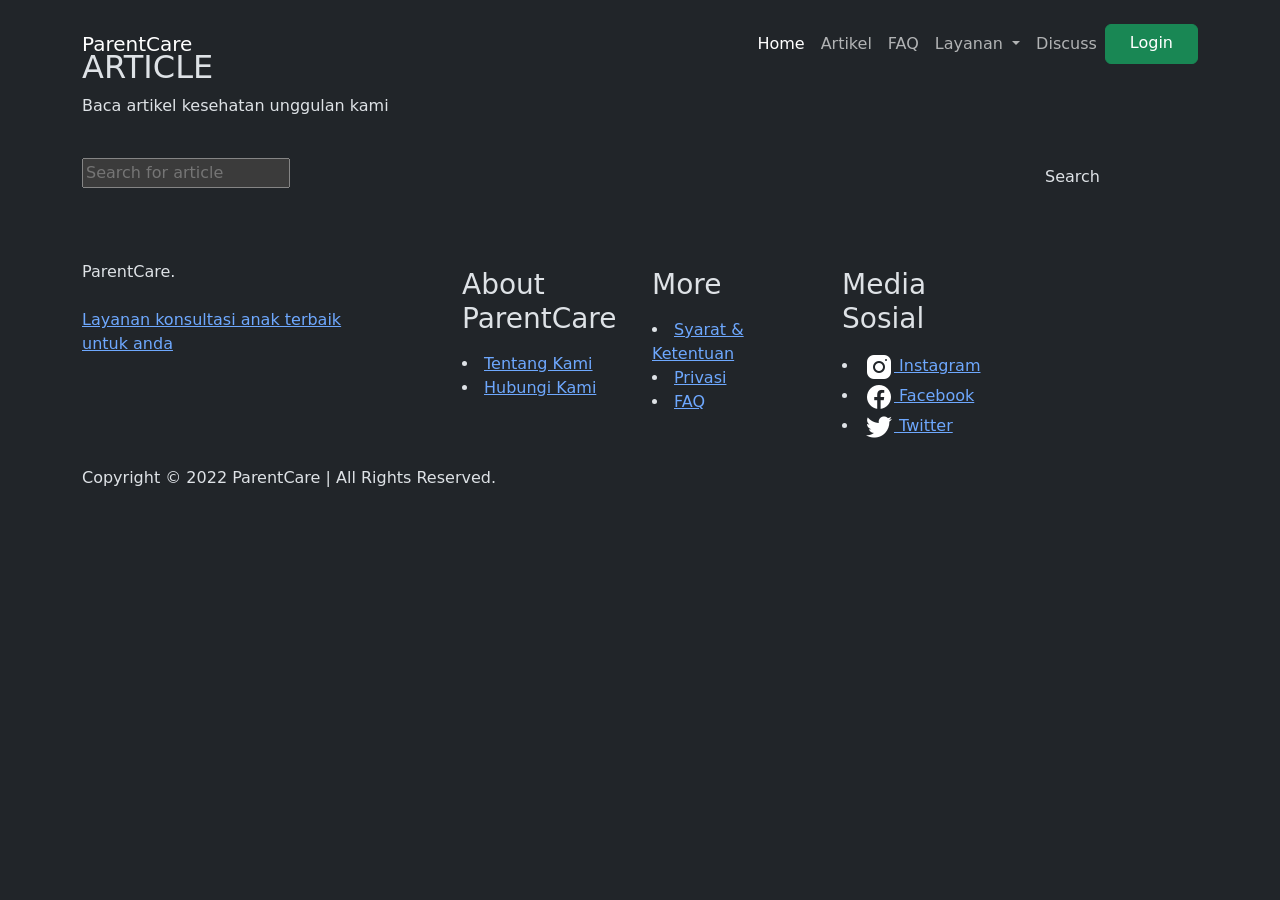
<file: dreakmode.html>
<!doctype html>
<html lang="en" data-bs-theme="dark">

<head>
    <meta charset="utf-8">
    <meta name="viewport" content="width=device-width, initial-scale=1">
    <title>Bootstrap demo</title>
    <link href="https://cdn.jsdelivr.net/npm/bootstrap@5.3.0-alpha1/dist/css/bootstrap.min.css" rel="stylesheet"
        integrity="sha384-GLhlTQ8iRABdZLl6O3oVMWSktQOp6b7In1Zl3/Jr59b6EGGoI1aFkw7cmDA6j6gD" crossorigin="anonymous">
</head>

<body>
    <header>
        <nav class="navbar navbar-expand-lg navbar-light fixed-top py-4 bgcolor" data-aos="fade-down">
            <div class="container-xl">
                <a class="navbar-brand" href="../../index.php">Parent<span>Care</span></a>
                <button class="navbar-toggler" type="button" data-bs-toggle="collapse"
                    data-bs-target="#navbarResponsive" aria-controls="navbarNavAltMarkup" aria-expanded="false"
                    aria-label="Toggle navigation">
                    <span class="navbar-toggler-icon"></span>
                </button>
                <div class="collapse navbar-collapse" id="navbarResponsive">
                    <div class="navbar-nav ms-auto">
                        <a class="nav-link active" aria-current="page" href="../../index.php">Home</a>
                        <a class="nav-link" href="../Article/article.php">Artikel</a>
                        <a class="nav-link" href="../FAQ/faq.php">FAQ</a>
                        <li class="nav-item dropdown">
                            <a class="nav-link dropdown-toggle" href="#" role="button" data-bs-toggle="dropdown"
                                aria-expanded="false">
                                Layanan
                            </a>
                            <ul class="dropdown-menu">
                                <li><a class="dropdown-item" href="../Transaksi/konsultasi.php">Konsultasi</a></li>
                                <li><a class="dropdown-item" href="../Tes Mental Health/tes-mental-health.php">Tes
                                        Kesehatan Mental</a></li>
                            </ul>
                        </li>
                        <a class="nav-link" href="../Forum Discussion/forum.php">Discuss</a>
                        <a class="nav-login btn btn-success px-4 text-white btn-login" id="login"
                            href="../login.php">Login</a>
                    </div>
                </div>
            </div>
        </nav>
    </header>
    <!-- Article -->
    <section class="article">
        <div class="container">
            <div class="row mt-5">
                <div class="col-12" data-aos="fade-up" data-aos-once="true" data-aos-delay="100">
                    <h2 class="section-heading">ARTICLE</h2>
                    <p class="subheading">Baca artikel kesehatan unggulan kami
                    </p>
                </div>
            </div>
            <form action="">
                <div class="row mt-4">
                    <div class="col-10"><input type="text" class="search" placeholder="Search for article"
                            data-aos="fade-right" data-aos-once="true" data-aos-delay="200"></div>
                    <div class="col-2 search-btn"><button type="submit" class="btn" data-aos="fade-left"
                            data-aos-once="true" data-aos-delay="200"><span> Search </span><i
                                class="fa-solid fa-magnifying-glass"></i></button></div>
                </div>
            </form>
            <div id="news-container" class="row" data-aos="fade-up" data-aos-once="true" data-aos-delay="200">
            </div>
        </div>
    </section>
    <!-- Article -->
    <!-- Footer -->
    <section class="footer mt-5">
        <div class="container">
            <div class="row">
                <div class="col-12 col-lg-3 mt-3">
                    <div class="logo-footer">
                        <a class="navbar-brand" href="#">ParentCare.</a>
                    </div>
                    <div class="info mt-lg-4">
                        <div class="row">
                            <div class="col-12">
                                <a href="" class=" infotxt">Layanan
                                    konsultasi anak terbaik untuk anda</a>
                            </div>
                        </div>
                    </div>
                </div>
                <div class="col-lg-1">

                </div>
                <div class="col-12 col-md-4 col-lg-2">
                    <div class="info mt-4">
                        <h3>About ParentCare</h3>
                        <div class="footer-list mt-lg-3">
                            <li><a class="nav-footer" href="../Another pages/Tentang kami.php">Tentang Kami</a></li>
                            <li><a class="nav-footer" href="../Another pages/Hubungi kami.php">Hubungi Kami</a></li>
                        </div>
                    </div>
                </div>
                <div class="col-12 col-md-4 col-lg-2">
                    <div class="info mt-4">
                        <h3>More</h3>
                        <div class="footer-list mt-lg-3">
                            <li><a class="nav-footer" href="../Another pages/syarat dan ketentuan.php">Syarat &
                                    Ketentuan</a></li>
                            <li><a class="nav-footer" href="../Another pages/privasi.php">Privasi</a></li>
                            <li><a class="nav-footer" href="../FAQ/faq.php">FAQ</a></li>
                        </div>
                    </div>
                </div>
                <div class="col-12 col-md-4 col-lg-2">
                    <div class="info mt-4">
                        <h3>Media Sosial</h3>
                        <div class="footer-list mt-lg-3">
                            <li><a class="nav-footer" href="#"><img src="../../asset/image/icon/icons8-instagram-30.png"
                                        alt="Logo Instagram">
                                    Instagram</a></li>
                            <li><a class="nav-footer" href="#"><img src="../../asset/image/icon/icons8-facebook-30.png"
                                        alt="Logo Instagram"> Facebook</a></li>
                            <li><a class="nav-footer" href="#"><img src="../../asset/image/icon/icons8-twitter-30.png"
                                        alt="Logo Instagram"> Twitter</a></li>
                        </div>
                    </div>
                </div>
            </div>
            <div class="row">
                <div class="col-12 mt-4">
                    <p class="copyright">Copyright © 2022 ParentCare | All Rights Reserved.</p>
                </div>
            </div>
        </div>
    </section>
    <!-- Footer -->
    <script src="https://cdn.jsdelivr.net/npm/bootstrap@5.3.0-alpha1/dist/js/bootstrap.bundle.min.js"
        integrity="sha384-w76AqPfDkMBDXo30jS1Sgez6pr3x5MlQ1ZAGC+nuZB+EYdgRZgiwxhTBTkF7CXvN" crossorigin="anonymous">
    </script>
</body>

</html>
</file>
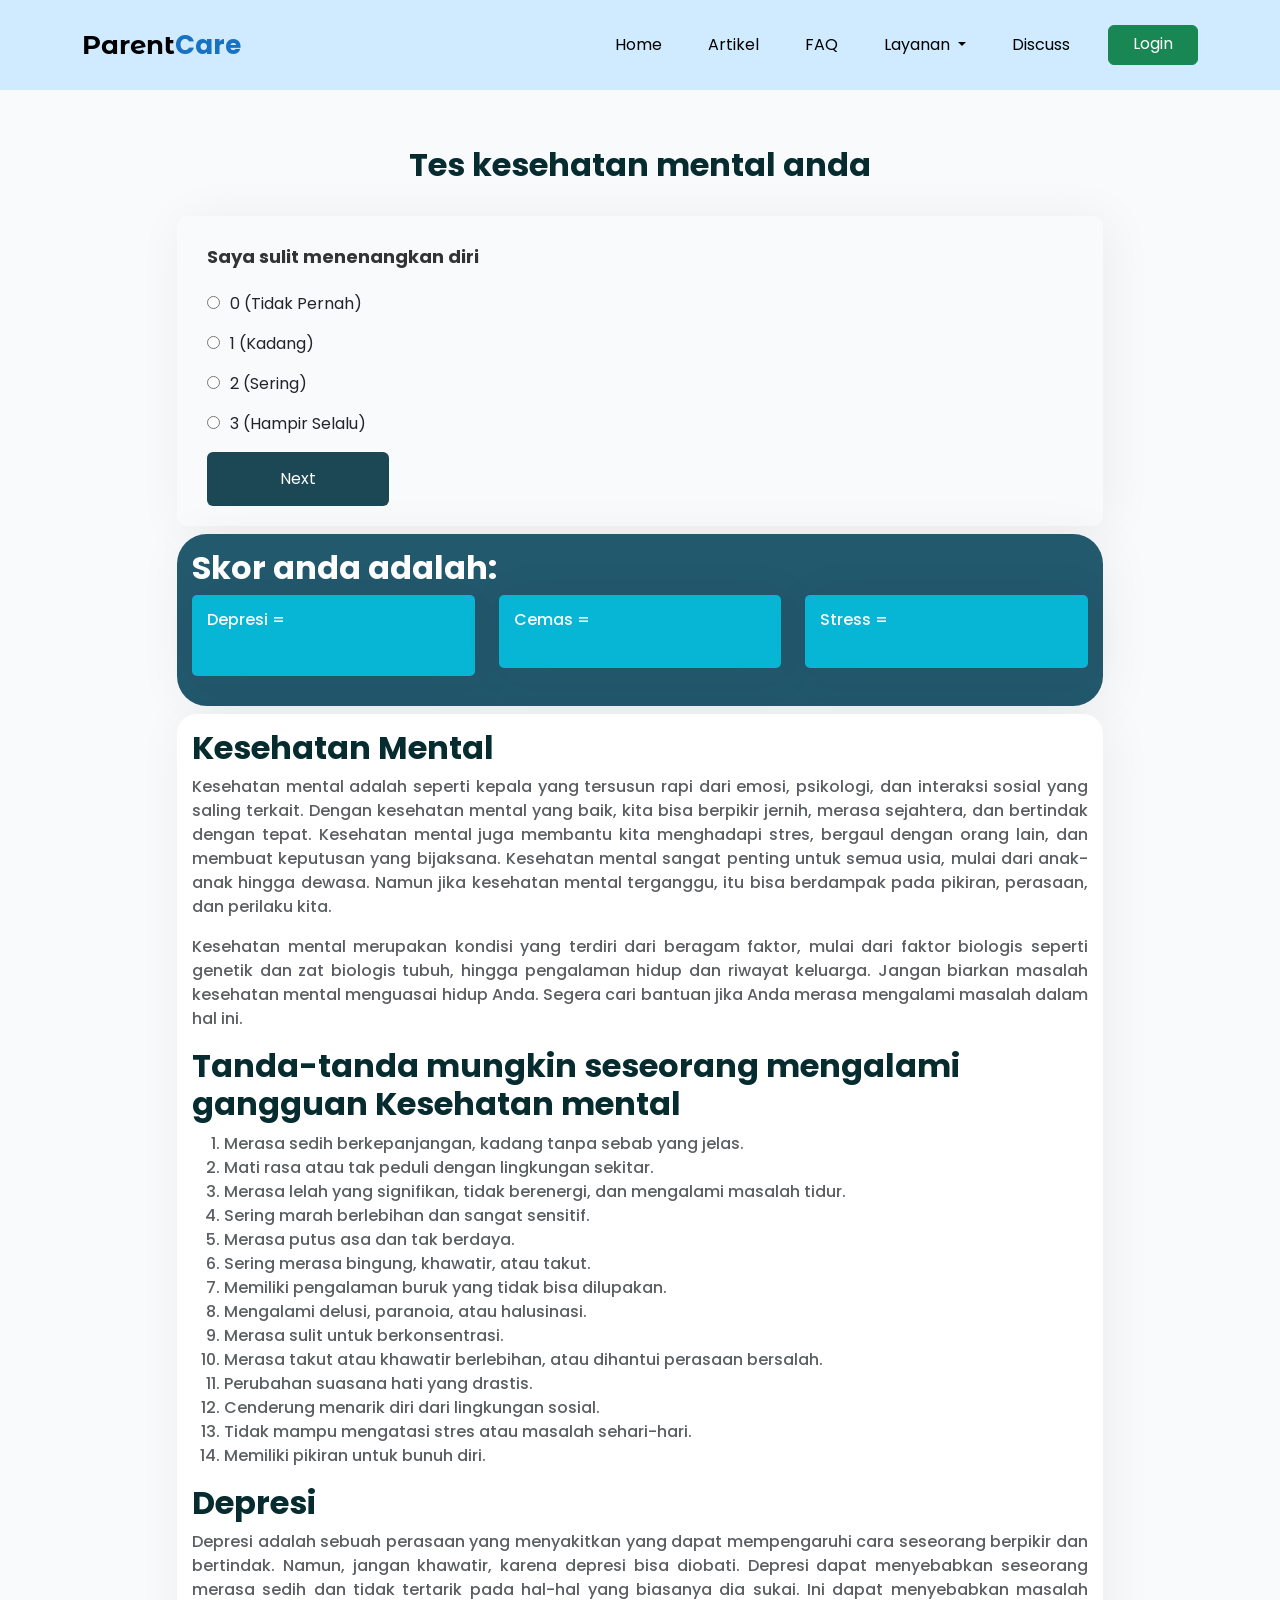
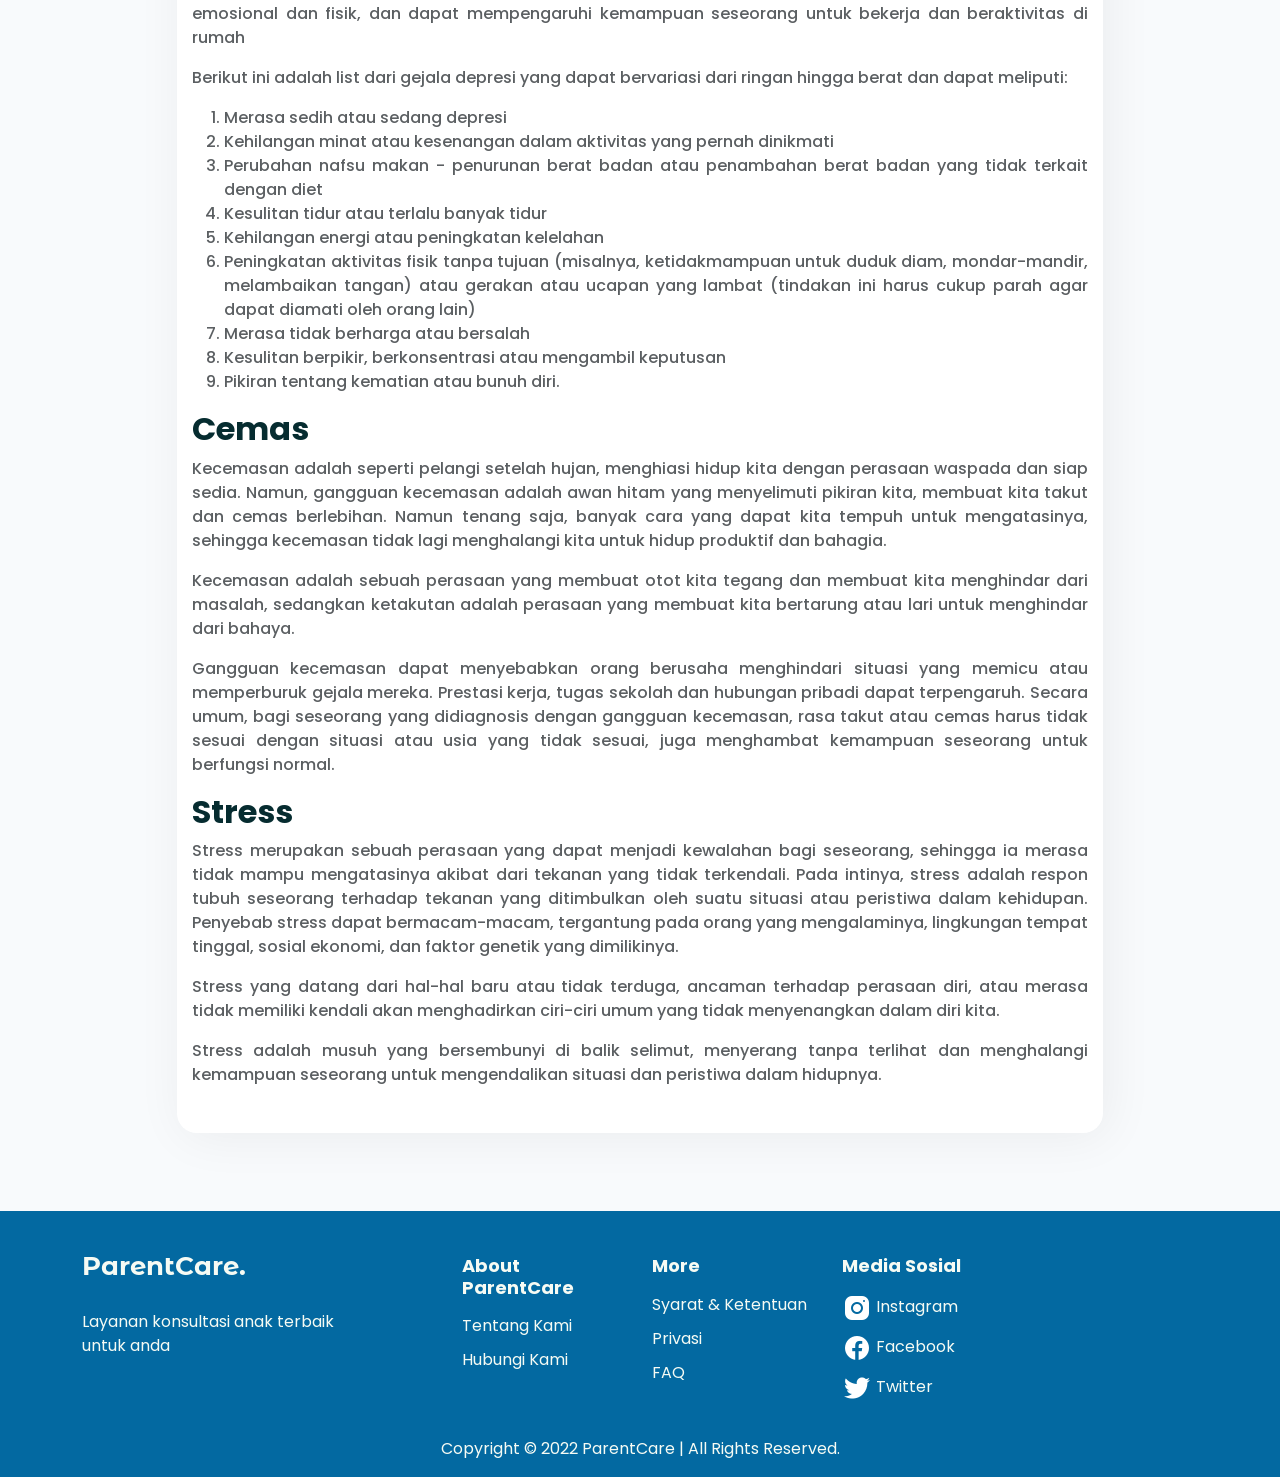
<file: pages/Tes Mental Health/tes-mental-health.html>
<!doctype html>
<html lang="en">

<head>
    <meta charset="utf-8">
    <meta name="viewport" content="width=device-width, initial-scale=1">
    <!-- meta dicoding -->
    <meta name="dicoding:email" content="muhammadrazin14@gmail.com">
    <title>Tes Kesehatan Mental | Parent Care</title>
    <link href="https://cdn.jsdelivr.net/npm/bootstrap@5.2.2/dist/css/bootstrap.min.css" rel="stylesheet" integrity="sha384-Zenh87qX5JnK2Jl0vWa8Ck2rdkQ2Bzep5IDxbcnCeuOxjzrPF/et3URy9Bv1WTRi" crossorigin="anonymous">
    <link rel="stylesheet" href="../../styles/style.css">
    <link href="https://unpkg.com/aos@2.3.1/dist/aos.css" rel="stylesheet">

    <link rel="preconnect" href="https://fonts.googleapis.com">
    <link rel="preconnect" href="https://fonts.gstatic.com" crossorigin>
    <link href="https://fonts.googleapis.com/css2?family=Montserrat+Alternates:wght@500;700&family=Poppins&display=swap" rel="stylesheet">
</head>

<body>
    <header>
        <nav class="navbar navbar-expand-lg navbar-light fixed-top py-4 bgcolor" data-aos="fade-down">
            <div class="container-xl">
                <a class="navbar-brand" href="../../index.php">Parent<span>Care</span></a>
                <button class="navbar-toggler" type="button" data-bs-toggle="collapse" data-bs-target="#navbarResponsive" aria-controls="navbarNavAltMarkup" aria-expanded="false" aria-label="Toggle navigation">
                    <span class="navbar-toggler-icon"></span>
                </button>
                <div class="collapse navbar-collapse" id="navbarResponsive">
                    <div class="navbar-nav ms-auto">
                        <a class="nav-link active" aria-current="page" href="../../index.php">Home</a>
                        <a class="nav-link" href="../Article/article.php">Artikel</a>
                        <a class="nav-link" href="../FAQ/faq.php">FAQ</a>
                        <li class="nav-item dropdown">
                            <a class="nav-link dropdown-toggle" href="#" role="button" data-bs-toggle="dropdown" aria-expanded="false">
                                Layanan
                            </a>
                            <ul class="dropdown-menu">
                                <li><a class="dropdown-item" href="../Transaksi/konsultasi.php">Konsultasi</a></li>
                                <li><a class="dropdown-item" href="../Tes Mental Health/tes-mental-health.php">Tes Kesehatan Mental</a></li>
                            </ul>
                        </li>
                        <a class="nav-link" href="../Forum Discussion/forum.php">Discuss</a>
                        <a class="nav-login btn btn-success px-4 text-white btn-login" id="login" href="../login.php">Login</a>
                    </div>
                </div>
            </div>
        </nav>
    </header>
    <section class="article mt-5">
        <div class="container mt-5">
            <div class="row">
                <div class="col-12" data-aos="fade-up" data-aos-once="true">
                    <h2 class="section-heading">Tes kesehatan mental anda</h2>
                </div>
            </div>
            <div class="row mt-4 question-list" data-aos="fade-up" data-aos-once="true" data-aos-delay="100">
                <div class="col-1"></div>
                <div class="col-10">
                    <div class="card">
                        <div class="col-12 mb-3">
                            <h2 class="ques" id="test"></h2>
                        </div>
                        
                        <div class="col-12 mb-3">
                            <input type="radio" name="options" id="skor0"><span id="skorr0"></span>
                        </div>
                        <div class="col-12 mb-3">
                            <input type="radio" name="options" id="skor1"><span id="skorr1"></span>
                        </div>
                        <div class="col-12 mb-3">
                            <input type="radio" name="options" id="skor2"><span id="skorr2"></span>
                        </div>
                        <div class="col-12 mb-3">
                            <input type="radio" name="options" id="skor3"><span id="skorr3"></span>
                        </div>
                        <div class="col-3"> <button type="submit" class="btn btn-send" onclick="countAnswer()">Next</button>
                        </div>
                    </div>
                </div>
                <div class=" col-1"></div>
            </div>
            <div class="row mt-2 ">
                <div class="col-1"></div>
                <div class="col-10">
                    <div class="card skor-card" data-aos="fade-up" data-aos-once="true" data-aos-delay="200">
                        <h2 class="section-heading text-white text-start">Skor anda adalah:</h2>
                        <div class="row">
                            <div class="col-4">
                                <div class="sub-skor-card">
                                    <h3 class="sub-title-kategori">Depresi = <span id="score-depresi"></span></h3>
                                    <p><span id="status-mentalhealth"></span></p>
                                </div>
                            </div>
                            <div class="col-4">
                                <div class="sub-skor-card">
                                    <h3 class="sub-title-kategori">Cemas = <span id="score-cemas"></span></h3>
                                </div>
                            </div>
                            <div class="col-4">
                                <div class="sub-skor-card">
                                    <h3 class="sub-title-kategori">Stress = <span id="score-stress"></span></h3>
                                </div>
                            </div>
                        </div>
                    </div>
                </div>
                <div class=" col-1"></div>
            </div>
            <div class="row mt-2 ">
                <div class="col-1"></div>
                <div class="col-10">
                    <div class="card" data-aos="fade-up" data-aos-once="true" data-aos-delay="300">
                        <h2 class="section-heading text-start">Kesehatan Mental</h2>
                        <p class="mental-article">Kesehatan mental adalah seperti kepala yang tersusun rapi dari emosi, psikologi, dan interaksi sosial yang saling terkait. Dengan kesehatan mental yang baik, kita bisa berpikir jernih, merasa sejahtera, dan bertindak dengan tepat. Kesehatan mental juga membantu kita menghadapi stres, bergaul dengan orang lain, dan membuat keputusan yang bijaksana. Kesehatan mental sangat penting untuk semua usia, mulai dari anak-anak hingga dewasa. Namun jika kesehatan mental terganggu, itu bisa berdampak pada pikiran, perasaan, dan perilaku kita.</p>
                        <p class="mental-article">Kesehatan mental merupakan kondisi yang terdiri dari beragam faktor, mulai dari faktor biologis seperti genetik dan zat biologis tubuh, hingga pengalaman hidup dan riwayat keluarga. Jangan biarkan masalah kesehatan mental menguasai hidup Anda. Segera cari bantuan jika Anda merasa mengalami masalah dalam hal ini.</p>
                        <h2 class="section-heading text-start">Tanda-tanda mungkin seseorang mengalami gangguan Kesehatan mental</h2>
                        <ol>
                            <li class="mental-article">Merasa sedih berkepanjangan, kadang tanpa sebab yang jelas.</li>
                            <li class="mental-article">Mati rasa atau tak peduli dengan lingkungan sekitar.</li>
                            <li class="mental-article">Merasa lelah yang signifikan, tidak berenergi, dan mengalami masalah tidur.</li>
                            <li class="mental-article">Sering marah berlebihan dan sangat sensitif.</li>
                            <li class="mental-article">Merasa putus asa dan tak berdaya.</li>
                            <li class="mental-article">Sering merasa bingung, khawatir, atau takut.</li>
                            <li class="mental-article">Memiliki pengalaman buruk yang tidak bisa dilupakan.</li>
                            <li class="mental-article">Mengalami delusi, paranoia, atau halusinasi.</li>
                            <li class="mental-article">Merasa sulit untuk berkonsentrasi.</li>
                            <li class="mental-article">Merasa takut atau khawatir berlebihan, atau dihantui perasaan bersalah.</li>
                            <li class="mental-article">Perubahan suasana hati yang drastis.</li>
                            <li class="mental-article">Cenderung menarik diri dari lingkungan sosial.</li>
                            <li class="mental-article">Tidak mampu mengatasi stres atau masalah sehari-hari.</li>
                            <li class="mental-article">Memiliki pikiran untuk bunuh diri.</li>
                        </ol>
                        <h2 class="section-heading text-start">Depresi</h2>
                        <p class="mental-article">Depresi adalah sebuah perasaan yang menyakitkan yang dapat mempengaruhi cara seseorang berpikir dan bertindak. Namun, jangan khawatir, karena depresi bisa diobati. Depresi dapat menyebabkan seseorang merasa sedih dan tidak tertarik pada hal-hal yang biasanya dia sukai. Ini dapat menyebabkan masalah emosional dan fisik, dan dapat mempengaruhi kemampuan seseorang untuk bekerja dan beraktivitas di rumah</p>
                        <p class="mental-article">Berikut ini adalah list dari gejala depresi yang dapat bervariasi dari ringan hingga berat dan dapat meliputi:</p>
                        <ol>
                            <li class="mental-article">Merasa sedih atau sedang depresi</li>
                            <li class="mental-article">Kehilangan minat atau kesenangan dalam aktivitas yang pernah dinikmati</li>
                            <li class="mental-article">Perubahan nafsu makan - penurunan berat badan atau penambahan berat badan yang tidak terkait dengan diet</li>
                            <li class="mental-article">Kesulitan tidur atau terlalu banyak tidur</li>
                            <li class="mental-article">Kehilangan energi atau peningkatan kelelahan</li>
                            <li class="mental-article">Peningkatan aktivitas fisik tanpa tujuan (misalnya, ketidakmampuan untuk duduk diam, mondar-mandir, melambaikan tangan) atau gerakan atau ucapan yang lambat (tindakan ini harus cukup parah agar dapat diamati oleh orang lain)</li>
                            <li class="mental-article">Merasa tidak berharga atau bersalah</li>
                            <li class="mental-article">Kesulitan berpikir, berkonsentrasi atau mengambil keputusan</li>
                            <li class="mental-article">Pikiran tentang kematian atau bunuh diri.</li>
                        </ol>
                        <h2 class="section-heading text-start">Cemas</h2>
                        <p class="mental-article">Kecemasan adalah seperti pelangi setelah hujan, menghiasi hidup kita dengan perasaan waspada dan siap sedia. Namun, gangguan kecemasan adalah awan hitam yang menyelimuti pikiran kita, membuat kita takut dan cemas berlebihan. Namun tenang saja, banyak cara yang dapat kita tempuh untuk mengatasinya, sehingga kecemasan tidak lagi menghalangi kita untuk hidup produktif dan bahagia.</p>
                        <p class="mental-article">Kecemasan adalah sebuah perasaan yang membuat otot kita tegang dan membuat kita menghindar dari masalah, sedangkan ketakutan adalah perasaan yang membuat kita bertarung atau lari untuk menghindar dari bahaya.</p>
                        <p class="mental-article">Gangguan kecemasan dapat menyebabkan orang berusaha menghindari situasi yang memicu atau memperburuk gejala mereka. Prestasi kerja, tugas sekolah dan hubungan pribadi dapat terpengaruh. Secara umum, bagi seseorang yang didiagnosis dengan gangguan kecemasan, rasa takut atau cemas harus tidak sesuai dengan situasi atau usia yang tidak sesuai, juga menghambat kemampuan seseorang untuk berfungsi normal.</p>

                        <h2 class="section-heading text-start">Stress</h2>
                        <p class="mental-article">Stress merupakan sebuah perasaan yang dapat menjadi kewalahan bagi seseorang, sehingga ia merasa tidak mampu mengatasinya akibat dari tekanan yang tidak terkendali. Pada intinya, stress adalah respon tubuh seseorang terhadap tekanan yang ditimbulkan oleh suatu situasi atau peristiwa dalam kehidupan. Penyebab stress dapat bermacam-macam, tergantung pada orang yang mengalaminya, lingkungan tempat tinggal, sosial ekonomi, dan faktor genetik yang dimilikinya.</p>
                        <p class="mental-article">Stress yang datang dari hal-hal baru atau tidak terduga, ancaman terhadap perasaan diri, atau merasa tidak memiliki kendali akan menghadirkan ciri-ciri umum yang tidak menyenangkan dalam diri kita.</p>
                        <p class="mental-article">Stress adalah musuh yang bersembunyi di balik selimut, menyerang tanpa terlihat dan menghalangi kemampuan seseorang untuk mengendalikan situasi dan peristiwa dalam hidupnya.</p>
                    </div>
                    <div class="col-1"></div>
                </div>
            </div>
    </section>
    <!-- Footer -->
    <section class="footer mt-5">
        <div class="container">
            <div class="row">
                <div class="col-12 col-lg-3 mt-3">
                    <div class="logo-footer">
                        <a class="navbar-brand" href="#">ParentCare.</a>
                    </div>
                    <div class="info mt-lg-4">
                        <div class="row">
                            <div class="col-12">
                                <a href="" class=" infotxt">Layanan
                                    konsultasi anak terbaik untuk anda</a>
                            </div>
                        </div>
                    </div>
                </div>
                <div class="col-lg-1">

                </div>
                <div class="col-12 col-md-4 col-lg-2">
                    <div class="info mt-4">
                        <h3>About ParentCare</h3>
                        <div class="footer-list mt-lg-3">
                            <li><a class="nav-footer" href="../Another pages/Tentang kami.php">Tentang Kami</a></li>
                            <li><a class="nav-footer" href="../Another pages/Hubungi kami.php">Hubungi Kami</a></li>
                        </div>
                    </div>
                </div>
                <div class="col-12 col-md-4 col-lg-2">
                    <div class="info mt-4">
                        <h3>More</h3>
                        <div class="footer-list mt-lg-3">
                            <li><a class="nav-footer" href="../Another pages/syarat dan ketentuan.php">Syarat & Ketentuan</a></li>
                            <li><a class="nav-footer" href="../Another pages/privasi.php">Privasi</a></li>
                            <li><a class="nav-footer" href="../FAQ/faq.php">FAQ</a></li>
                        </div>
                    </div>
                </div>
                <div class="col-12 col-md-4 col-lg-2">
                    <div class="info mt-4">
                        <h3>Media Sosial</h3>
                        <div class="footer-list mt-lg-3">
                            <li><a class="nav-footer" href="#"><img src="../../asset/image/icon/icons8-instagram-30.png" alt="Logo Instagram">
                                    Instagram</a></li>
                            <li><a class="nav-footer" href="#"><img src="../../asset/image/icon/icons8-facebook-30.png" alt="Logo Instagram"> Facebook</a></li>
                            <li><a class="nav-footer" href="#"><img src="../../asset/image/icon/icons8-twitter-30.png" alt="Logo Instagram"> Twitter</a></li>
                        </div>
                    </div>
                </div>
            </div>
            <div class="row">
                <div class="col-12 mt-4">
                    <p class="copyright">Copyright © 2022 ParentCare | All Rights Reserved.</p>
                </div>
            </div>
        </div>
    </section>
    <!-- Footer -->
    <script src="scripts/data.js"></script>
    <script src="scripts/index.js"></script>
    <script>
        $('.element').on('click', function() {
            $(this).toggleClass("active");
        });
    </script>
    <script src="https://cdn.jsdelivr.net/npm/bootstrap@5.2.2/dist/js/bootstrap.bundle.min.js" integrity="sha384-OERcA2EqjJCMA+/3y+gxIOqMEjwtxJY7qPCqsdltbNJuaOe923+mo//f6V8Qbsw3" crossorigin="anonymous">
    </script>

    <script src="https://unpkg.com/aos@2.3.1/dist/aos.js"></script>

    <script>
        AOS.init();
    </script>
</body>

</html>
</file>
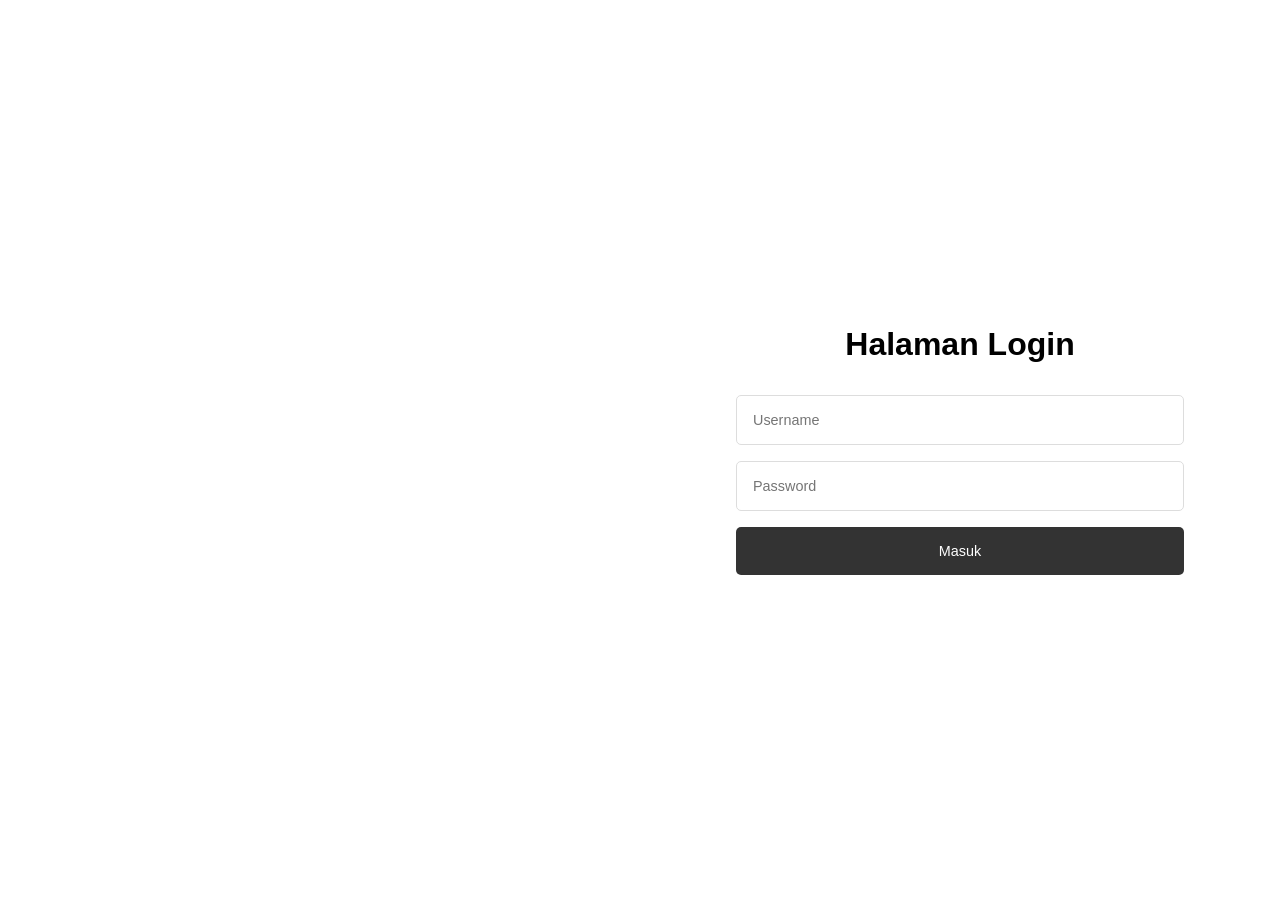
<file: pages/Transaksi/login.html>
<!DOCTYPE html>
<html>

<head>
    <meta charset="UTF-8">
    <!-- meta dicoding -->
    <meta name="dicoding:email" content="muhammadrazin14@gmail.com">
    <title>Halaman Login</title>
    <style>
        * {
            margin: 0;
            padding: 0;
            box-sizing: border-box;
        }

        body {
            font-family: sans-serif;
        }

        .login-page {
            display: flex;
            align-items: center;
            justify-content: center;
            height: 100vh;
        }

        .image-section {
            background-image: url('https://source.unsplash.com/random');
            background-size: cover;
            background-position: center;
            height: 100%;
            width: 50%;
        }

        .form-section {
            background-color: #fff;
            height: 100%;
            width: 50%;
            display: flex;
            align-items: center;
            justify-content: center;
            flex-direction: column;
        }

        .form-section h1 {
            margin-bottom: 2rem;
        }

        .form-section form {
            display: flex;
            flex-direction: column;
            width: 70%;
        }

        .form-section form input {
            margin-bottom: 1rem;
            padding: 1rem;
            border: 1px solid #ddd;
            border-radius: 5px;
            font-size: 0.9rem;
        }

        .form-section form button {
            padding: 1rem;
            border: none;
            border-radius: 5px;
            font-size: 0.9rem;
            background-color: #333;
            color: #fff;
            cursor: pointer;
        }
    </style>
</head>

<body>
    <div class="login-page">
        <div class="image-section"></div>
        <div class="form-section">
            <h1>Halaman Login</h1>
            <form>
                <input type="text" placeholder="Username">
                <input type="password" placeholder="Password">
                <button type="submit">Masuk</button>
            </form>
        </div>
    </div>
</body>

</html>
</file>
<file: styles/style.css>
@import url('https://fonts.googleapis.com/css2?family=Montserrat+Alternates:wght@500;700&family=Poppins&display=swap');
:root{
    --primary: #0369a1;
    --body: #f8fafc;
    --card: #f9fafb;
    --textWhite: #fafafa;
    --textBlack: #0f172a;
}

* {
    box-sizing: border-box !important;
    font-family: "Poppins", sans-serif;
}

body{
    background-color: var(--body);
}

.navbar {
    background-color: #D0EBFF;
    height: 90px;
}

.navbar-brand {
    font-family: 'Montserrat Alternates', sans-serif;
    font-weight: 700;
    font-size: 26px;
}

.navbar-brand span {
    color: #1971C2;
}

.nav-link {
    font-size: 16px;
    margin-right: 30px;
    color: #000 !important;
}

.nav-login {
    color: #fff;
}

.heading-home {
    color: #23596D;
    font-weight: 700;
    font-size: 48px;
}

.subheading-home {
    font-weight: 300;
    color: #000;
    font-size: 20px;
}

.home{
    background-color: #D0EBFF;
    padding-top: 160px;
}

.btn-home .button {
    padding: 12px 25px;
}

.btn-home a {
    background-color: #1971C2;
    text-decoration: none;
    font-weight: 700;
    color: #FFFFFF;
    border-radius: 5px;
    transition: 0.3s;
}

.btn-home a:hover {
    background-color: #FFFFFF;
    border: 0.01px solid #1971C2;
    color: #1971C2;
    border-radius: 5px;
    transition: 0.3s;
}

.home-hero {
    padding-left: 60px;
    padding-bottom: 70px;
}

.section-heading {
    color: #062C30;
    font-weight: 700;
    text-align: center;
}

.subheading {
    color: #062C30;
    text-align: center;
}

.card {
    padding: 15px 15px 30px;
    border-radius: 20px;
    border: none;
    box-shadow: 5px 4px 50px rgba(0, 0, 0, 0.06);
    transition: 0.3s all;
}

.psychologists .card h5 {
    font-weight: 600;
    font-size: 24px;
    color: #2D3134;
    text-align: center;
}

.psychologists .card p {
    font-weight: 500;
    font-size: 16px;
    color: #2D3134;
    text-align: center;
}


/* Article */

.article {
    padding-top: 50px;
    padding-bottom: 30px;
}

.article .article-categories {
    margin-top: 10px;
    font-size: 14px;
    color: #413F42;
    font-weight: 500;
}

.article .article-time {
    margin-top: 10px;
    font-size: 10px;
    color: #606a70;
    font-weight: 500;
}

.testi {
    padding: 20px;
}

.article img {
    margin-top: 20px;
    max-width: 100%;
    max-height: 100%;
    border-radius: 10px;
    object-fit: fill;
}

.article a {
    text-decoration: none;
}

.article h6 {
    margin-top: -10px;
    padding: 5px 0;
    font-size: 18px;
    color: #0F0E0E;
    font-weight: 600;
}

.see-more .btn-detail .btn-second {
    background-color: #1971C2;
    color: #F6FBF4;
    border: 2px solid #1971C2;
    padding: 10px 14px;
    border-radius: 5px;
    font-weight: 500;
    text-decoration: none;
    transition: 0.3s all;
}

.see-more .btn-detail .btn-second:hover {
    background-color: #F6FBF4;
    color: #1971C2;
    border: 2px solid #1971C2;
    padding: 10px 14px;
    border-radius: 5px;
    font-weight: 500;
    text-decoration: none;
    transition: 0.3s all;
}


.search-btn {
    display: flex;
    align-items: center;
    justify-content: center;
    width: 182px;
    height: 54px;
    background-color: #1C4755;
    background-color: #1971C2;
    color: #F6FBF4;
    border: 2px solid #1971C2;
    padding: 10px 14px;
    border-radius: 5px;
    font-weight: 500;
    text-decoration: none;
    transition: 0.3s all;
}

.search-btn:hover {
    transform: translateY(-3px);
    padding: 10px 14px;
    border-radius: 5px;
    font-weight: 500;
    text-decoration: none;
    transition: 0.3s all;
}

.search-btn span{
    color: #fff ;
    margin-right: 10px;
}

.search-btn i{
    color: #fff;
}

.btn-second {
    background-color: #1971C2;
    color: #F6FBF4;
    border: 2px solid #1971C2;
    padding: 10px 14px;
    border-radius: 5px;
    font-weight: 500;
    text-decoration: none;
    transition: 0.3s all;
}

.btn-second:hover {
    background-color: #F6FBF4;
    color: #1971C2;
    border: 2px solid #1971C2;
    padding: 10px 14px;
    border-radius: 5px;
    font-weight: 500;
    text-decoration: none;
    transition: 0.3s all;
}

/* Footer */

.footer {
    background-color: var(--primary);
    padding-top: 20px;
}

.footer .logo-footer a {
    color: #F6FBF4;
}

.footer .logo span {
    color: #E2D784;
}

.footer .info a {
    color: #F6FBF4;
    text-decoration: none;
    font-size: 16px;
}

.footer .info li {
    text-decoration: none;
    display: block;
    margin: 10px 0;
}

.footer .info h3 {
    color: #F6FBF4;
    font-weight: 700;
    font-size: 18px;
}

.sosmed {
    display: flex;
    justify-content: space-between;
}

.copyright {
    font-size: 16px;
    color: #F6FBF4;
    text-align: center;
}

.btn-detail .btn-add {
    background-color: #1971C2;
    box-shadow: 5px 4px 50px rgba(0, 0, 0, 0.275);
    color: #F6FBF4;
    border: 2px solid #1971C2;
    border-radius: 5px;
    font-weight: 500;
    height: 54px;
    text-decoration: none;
    transition: 0.3s all;
}

.search {
    border-radius: 10px;
    box-shadow: 5px 4px 50px rgba(0, 0, 0, 0.275);
    font-size: 16px;
    border: 2px solid #fff;
    transition: 0.3s all;
    height: 54px;
    width: 100%;
    padding: 20px;
    border-radius: 5px;
}

.search:focus {
    box-shadow: 5px 4px 50px rgba(0, 0, 0, 0.275);
    border: 2px solid #fff;
    transition: 0.3s all;
}

.question-list .card {
    padding: 30px 30px 20px 30px;
    border-radius: 10px;
    border: none;
    background-color: var(--card);
    box-shadow: 5px 4px 50px rgba(0, 0, 0, 0.06);
    transition: 0.3s all;
}

.question-list .card h6 {
    font-size: 24px;
    font-weight: 500;
}

.question-list .card .question-description {
    font-size: 16px;
    font-weight: 300;
}

.question-list .card .question-time {
    font-size: 16px;
    font-weight: 300;
}

.question-list .card .info-forum {
    margin-top: 58px;
    font-size: 14px;
}

.add-topic-title {
    border-radius: 10px;
    font-size: 16px;
    border: 2px solid #F5F6F8;
    background-color: #F5F6F8;
    transition: 0.3s all;
    height: 54px;
    width: 100%;
    padding: 20px;
    border-radius: 5px;
}

.add-topic-title:focus {
    box-shadow: 5px 4px 50px rgba(0, 0, 0, 0.275);
    border: 2px solid #F5F6F8;
    transition: 0.3s all;
}

.form-label {
    font-size: 16px;
    font-weight: 400;
    color: #152C5B;
}

.form-control {
    border-radius: 10px;
    font-size: 16px;
    border: 2px solid #F5F6F8;
    background-color: #F5F6F8;
    transition: 0.3s all;
    width: 100%;
    height: 162px;
    padding: 20px;
    border-radius: 5px;
}

.ques-card .skor-card{
    background-color: var(--primary);
}

.skor-card {
    background-color: #23596D;
    padding: 15px 15px 30px;
    border-radius: 30px;
    border: none;
    box-shadow: 5px 4px 50px rgba(0, 0, 0, 0.06);
    transition: 0.3s all;
}

.sub-skor-card{
    background-color: #06b6d4;
    padding: 15px 15px 30px;
    border-radius: 5px;
    border: none;
    box-shadow: 5px 4px 50px rgba(0, 0, 0, 0.06);
    transition: 0.3s all;
}

.sub-title-kategori {
    font-size: 14px;
    font-weight: 500;
    color: var(--textBlack);
}

.btn-send {
    width: 182px;
    height: 54px;
    background-color: #1C4755;
    color: #fff;
}

.sosmed i{
    font-size: 36px;
    color: #fff;
}

.ques {
    font-size: 18px;
    font-weight: bold;
    color: #333333;
}
  
input[type="radio"] {
    margin-right: 10px;
}
  
.sub-title-kategori {
    font-size: 16px;
    color: var(--textWhite);
}

/* #skorr0:hover, #skorr1:hover, #skorr2:hover, #skorr3:hover {
    font-size: 16px;
    color: var(--primary);
} */

.option_group{
    list-style-type: none;
    margin: 30px 0;
    margin-left: -30px;
}

.option{
    display: block;
    /* width: 300px; */
    border-color: var(--primary);
    color: var(--primary);
    background-color: #fff;
    margin-bottom: 20px;
    padding: 15px 20px;
    border-radius: 50px;
    border: 2px solid transparent;
    transition: 0.4s all;
}

.option:hover{
    cursor: pointer;
    border: 2px solid transparent;
    background-color: var(--primary);
    color: var(--textWhite);
}

.btn-next {
    width: 182px;
    height: 54px;
    background-color: var(--primary);
    border-radius: 50px;
    border: none;
    color: var(--textWhite);
    transition: 0.4s all;
}

.btn-next:hover {
    background-color: var(--textWhite);
    border: 1px solid var(--primary);
    color: var(--primary);
}

@media screen and (max-width: 1034px){
    .search-btn span{
        display: none;
    }

    .search-btn{
        width: 50px;
        height: 54px;
    }
}

@media (max-width: 767px) {
  .bgcolor {
    background-color: #D0EBFF;
    width: 100% !important;
    padding-left: 0;
    padding-right: 0;
}
}

.accordion-body{
    color: #5B5F62; 
    word-wrap:break-word;
}

.mental-article{
    font-weight: 500;
    font-size: 16px;
    color: #5B5F62;
    text-align: justify;
}

.tentang-kami {
    padding-top: 160px;
}

.foto-developer{
    border-radius: 15px;
}


@media screen and (max-width: 991px) {
    #navbarResponsive{
        background-color: #D0EBFF;
    }
    .nav-link{
        margin-left: 10px;
        margin-right: 10px;
    }
    .container-xl{
        margin: 0;
        padding: 0;
    }
    .btn-login{
        margin-bottom: 30px;
        margin-left: 10px;
        margin-right: 10px;
    }
}

.text-justify{
    text-align: justify;
}

.login-page {
    display: flex;
    align-items: center;
    height: 100vh;
}

.image-login {
    background-image: url('https://images.unsplash.com/photo-1588979355313-6711a095465f?ixlib=rb-4.0.3&ixid=MnwxMjA3fDB8MHxwaG90by1wYWdlfHx8fGVufDB8fHx8&auto=format&fit=crop&w=372&q=80');
    background-size: cover;
    background-position: center;
    height: 100%;
    width: 50%;
}

.login-card {
    width: 100%;
}

@media screen and (max-width: 854px) {
    .image-login{
        display: none;
        transition: 0.3s all;
    }
}

@media screen and (max-width: 565px) {
    .login-card {
        padding: 15px 15px 30px;
        border-radius: 20px;
        border: none;
        box-shadow: 5px 4px 50px rgba(0, 0, 0, 0.06);
        transition: 0.3s all;
        }
    }

.login-input {
    border-radius: 10px;
    font-size: 16px;
    border: 2px solid #F5F6F8;
    background-color: #F5F6F8;
    transition: 0.3s all;
    height: 54px;
    width: 100%;
    padding: 20px;
    border-radius: 5px;
    transition: 0.3s all;
}

.login-input:focus {
    box-shadow: 5px 4px 50px rgba(0, 0, 0, 0.275);
    border: 2px solid #F5F6F8;
    transition: 0.3s all;
}
</file>
